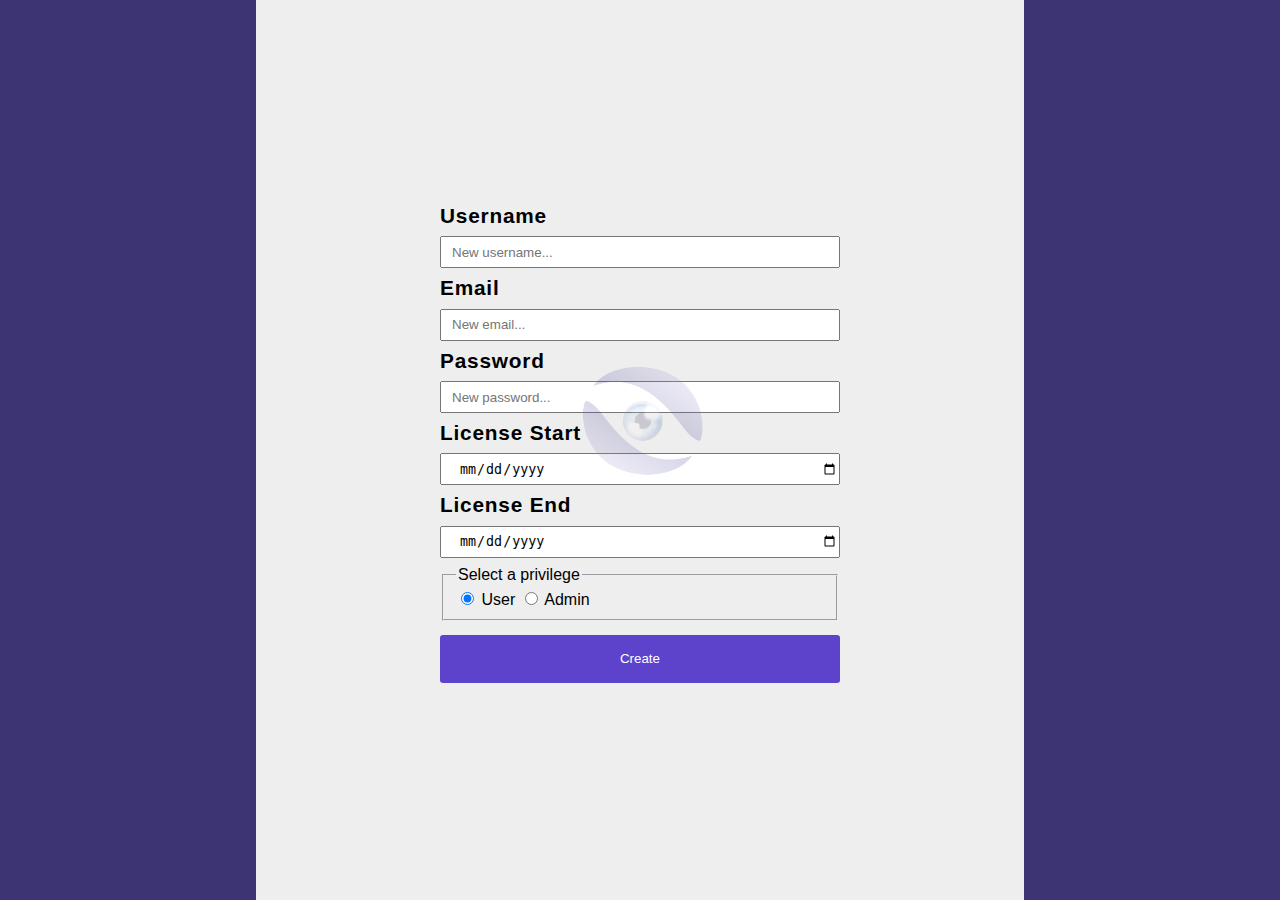
<file: admin.html>
<!DOCTYPE html>
<html lang="en">

<head>
  <meta charset="UTF-8">
  <meta http-equiv="X-UA-Compatible" content="IE=edge">
  <meta name="viewport" content="width=device-width, initial-scale=1.0">
  <link rel="stylesheet" href="admin.css">
  <link rel="shortcut icon" href="./media/favicon.ico" type="image/x-icon">
  <title>Gotcha Admin</title>
</head>

<body>
  <main class="admin--container">
    <div class="admin--img-container">
      <img class="admin--img" src="./media/gotcha_logo.png" alt="gotcha logo with text">
    </div>
    <form class="admin--form" method="POST" action="/admin/user" autocomplete="off">
      <label for="username">Username</label>
      <input class="admin--input" name="username" id="username" type="text" placeholder="New username..." />
      <label for="email">Email</label>
      <input class="admin--input" type="email" name="email" id="email" placeholder="New email...">
      <label for="password">Password</label>
      <input class="admin--input" name="password" id="password" type="password" placeholder="New password..." />


      <label for="license-start">License Start</label>
      <input class="admin--input" name="license-start" id="license-start" type="date">
      <label for="license-end">License End</label>
      <input class="admin--input" name="license-end" id="license-end" type="date">

      <fieldset>
        <legend>Select a privilege</legend>
        <input type="radio" id="privilege1" name="privilege" value="user" checked>
        <label for="privilege1">User</label>
        <input type="radio" id="privilege2" name="privilege" value="admin">
        <label for="privilege2">Admin</label>
      </fieldset>
      <button class="admin--btn" type="submit">Create</button>
    </form>
  </main>

</body>

</html>
</file>
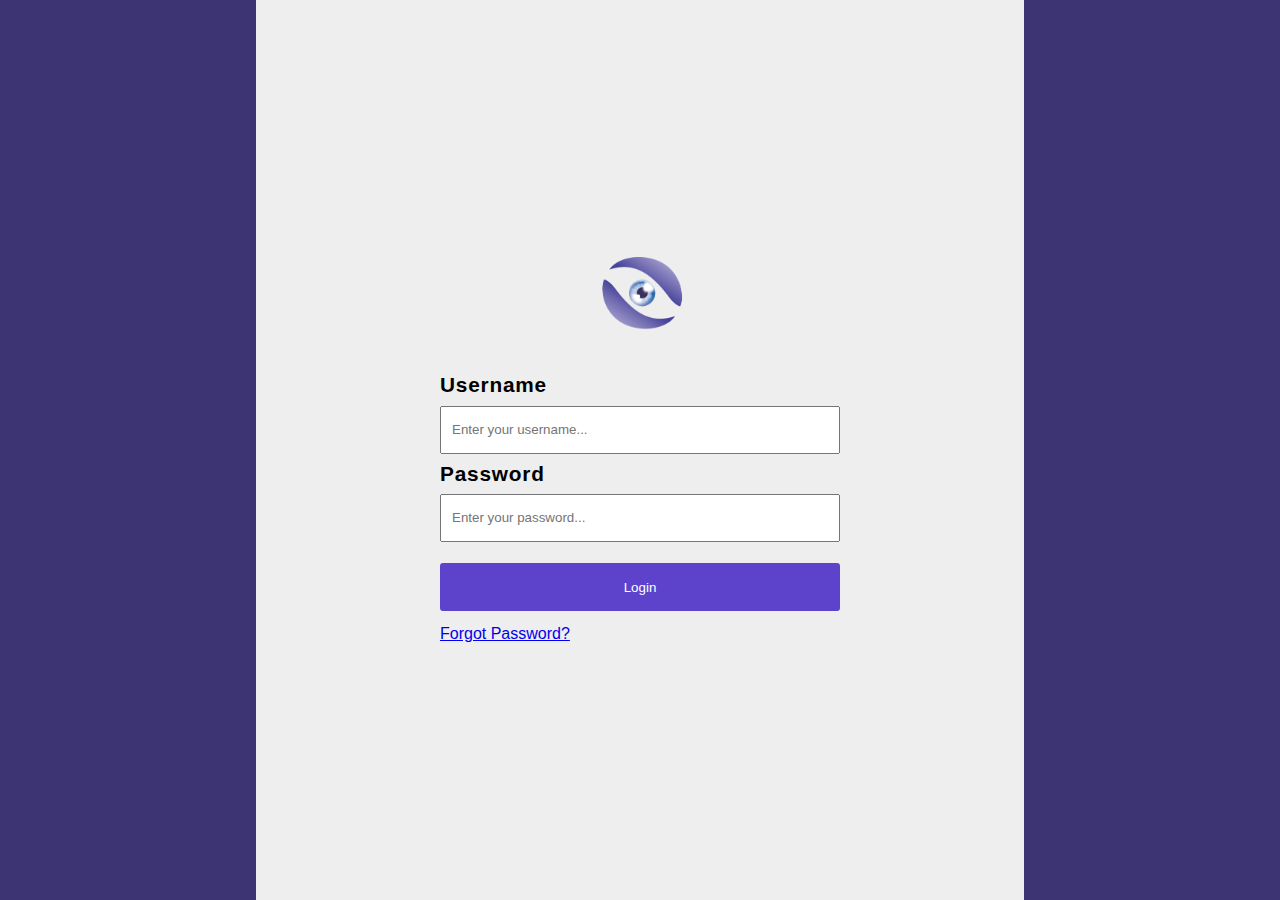
<file: login.html>
<!DOCTYPE html>
<html lang="en">

<head>
   <meta charset="UTF-8">
   <meta http-equiv="X-UA-Compatible" content="IE=edge">
   <meta name="viewport" content="width=device-width, initial-scale=1.0">
   <link rel="stylesheet" href="login.css">
   <link rel="shortcut icon" href="./media/favicon.ico" type="image/x-icon">
   <title>Gotcha Login</title>
</head>

<body>
   <main class="login--container">
      <div class="login--img-container">
         <img class="login--img" src="./media/gotcha_logo.png" alt="gotcha logo with text">
      </div>
      <form class="login--form" method="POST" , action="/login" autocomplete="off">
         <label for="username">Username</label>
         <input class="login--input" name="username" id="username" type="text" required
            placeholder="Enter your username..." />
         <label for="password">Password</label>
         <input class="login--input" name="password" id="password" type="password" required
            placeholder="Enter your password..." />
         <button class="login--btn" type="submit">Login</button>
         <div class="login--bottom">
            <!-- TODO placeholder for remember me checkbox -->
            <a href="#">Forgot Password?</a>
         </div>
      </form>
   </main>
</body>

</html>
</file>
<file: admin.css>
* {
   box-sizing: border-box;
}

:root {
   --main-clr: #3d3473;
   --btn-clr: #5d43cb;
   --secondary-clr: #fff;
}

html,
body {
   min-height: 100vh;
   height: 100%;
}

body {
   padding: 0;
   margin: 0;
   background-color: var(--main-clr);

   display: flex;
   justify-content: center;
}

.admin--container {
   height: 100%;
   width: 60%;
   padding-inline: 5em;
   background-color: #eee;

   font-family: sans-serif;

   display: flex;
   flex-direction: column;
   align-items: center;
   justify-content: center;
}

.admin--img {
   width: calc(150px * 1.17);
   height: calc(150px);
   margin-bottom: 0.75em;

   pointer-events: none;
   user-select: none;
}

.admin--img-container {
   position: absolute;
   opacity: 0.2;

   top: 50%;
   left: 50%;
   transform: translate(-50%, -50%);

   pointer-events: none;
   user-select: none;
}

.admin--form {
   display: flex;
   flex-direction: column;
   width: 100%;
   max-width: 25rem;
}

.admin--form > label {
   font-weight: bold;
   font-size: 1.3rem;
   letter-spacing: 0.05rem;
   margin-bottom: 0.4em;
}

.admin--btn {
   background-color: var(--btn-clr);
   color: var(--secondary-clr);
   border: none;
   border-radius: 3px;

   margin-block: 1em;
   height: 3rem;

   cursor: pointer;
}

.admin--input {
   margin-bottom: 0.6em;
   text-indent: 0.5rem;
   height: 2rem;
}

@media screen and (max-width: 768px) {
   .admin--container {
      width: 85%;
      text-align: center;
      padding-inline: 1.5rem;
   }
}
</file>
<file: login.css>
* {
   box-sizing: border-box;
}

:root {
   --main-clr: #3d3473;
   --btn-clr: #5d43cb;
   --secondary-clr: #fff;
}

html,
body {
   min-height: 100vh;
   height: 100%;
}

body {
   padding: 0;
   margin: 0;
   background-color: var(--main-clr);

   display: flex;
   justify-content: center;
}

.login--container {
   height: 100%;
   width: 60%;
   padding-inline: 5em;
   background-color: #eee;

   font-family: sans-serif;

   display: flex;
   flex-direction: column;
   align-items: center;
   justify-content: center;
}

.login--img {
   width: 117px;
   height: 100px;
   margin-bottom: 0.75em;

   pointer-events: none;
   user-select: none;
}

.login--form {
   display: flex;
   flex-direction: column;
   width: 100%;
   max-width: 25rem;
}

.login--form > label {
   font-weight: bold;
   font-size: 1.3rem;
   letter-spacing: 0.05rem;
   margin-bottom: 0.4em;
}

.login--btn {
   background-color: var(--btn-clr);
   color: var(--secondary-clr);
   border: none;
   border-radius: 3px;

   margin-block: 1em;

   cursor: pointer;
}

.login--input {
   margin-bottom: 0.6em;
   text-indent: 0.5rem;
}

.login--btn,
.login--input {
   height: 3rem;
}

.login--bottom {
   display: flex;
   justify-content: space-between;
}

@media screen and (max-width: 768px) {
   .login--container {
      width: 85%;
      text-align: center;
      padding-inline: 1.5rem;
   }
   .login--bottom {
      flex-direction: column;
      gap: 0.5rem;
   }
   .login--bottom > a {
      text-decoration: none;
   }
}
</file>
